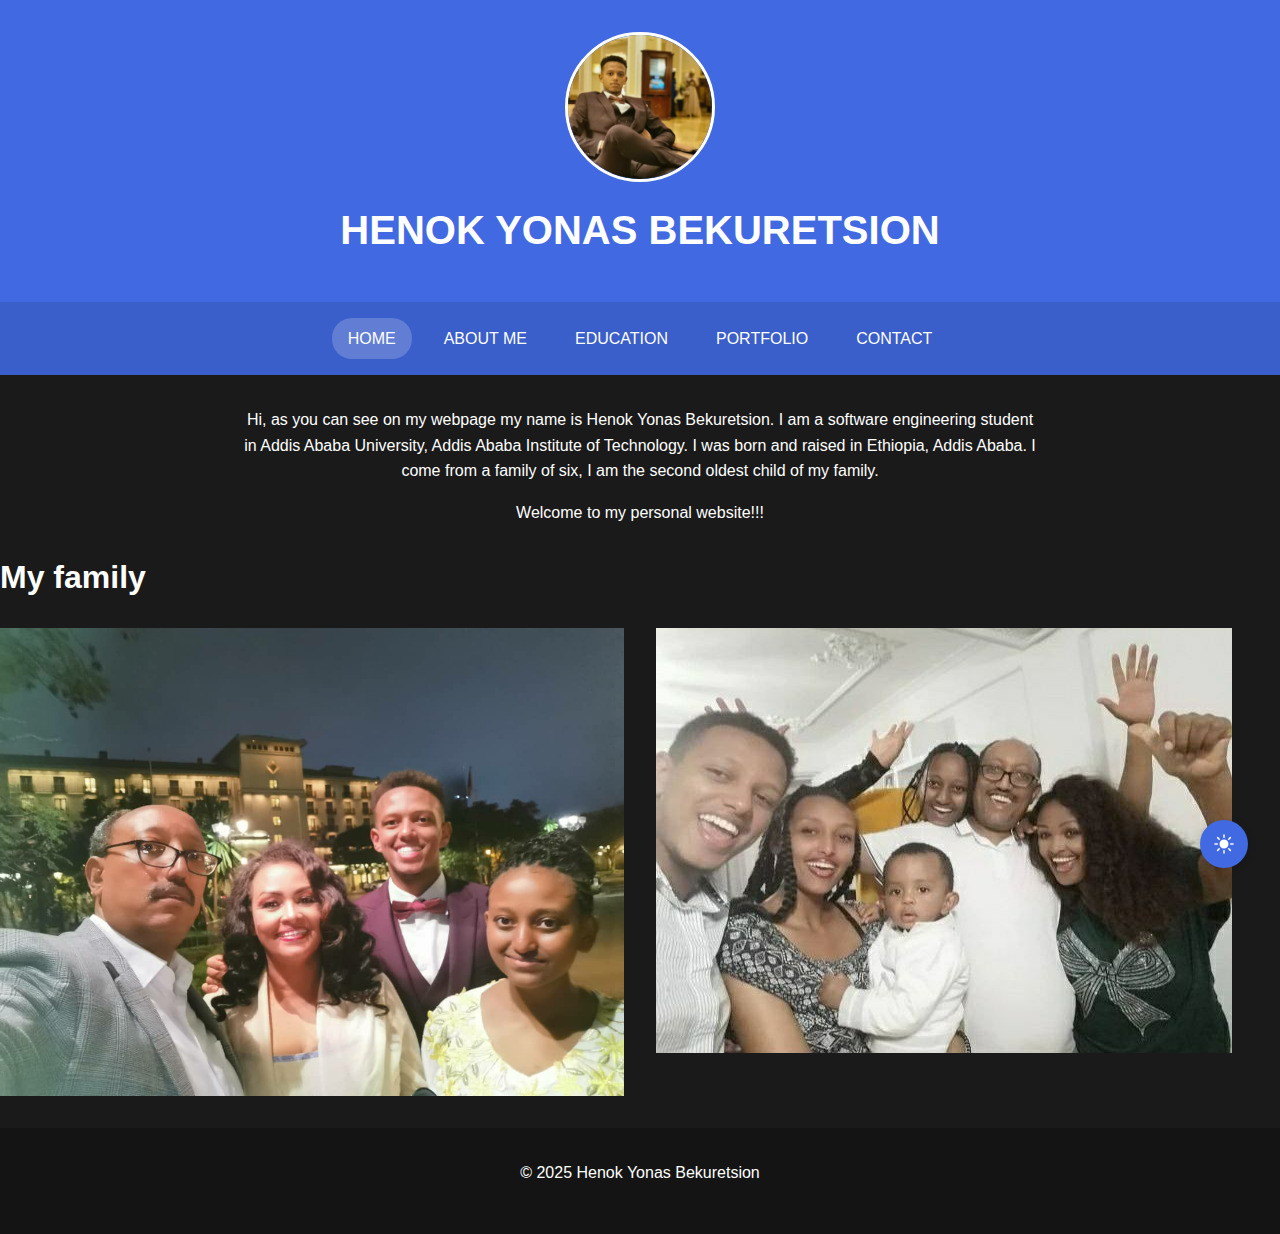
<file: index.html>
<!-- index.html -->
<!DOCTYPE html>
<html lang="en">
<head>
    <meta charset="UTF-8">
    <meta name="viewport" content="width=device-width, initial-scale=1.0">
    <meta name="description" content="Personal website of Henok Yonas Bekuretsion - Software Engineer">
    <title>Henok Yonas Bekuretsion</title>
    <link rel="stylesheet" href="styles.css">
    <script src="script.js" defer></script>
</head>
<body>
    <header>
        <div class="profile-container">
            <img src="profile.jpg" alt="Profile Photo" class="profile-image">
            <h1>HENOK YONAS BEKURETSION</h1>
        </div>
        <nav>
            <a href="index.html" class="active">HOME</a>
            <a href="about.html">ABOUT ME</a>
            <a href="education.html">EDUCATION</a>
            <a href="portfolio.html">PORTFOLIO</a>
            <a href="contact.html">CONTACT</a>
        </nav>
    </header>

    <main>
        <section class="intro">
            <p>    Hi, as you can see on my webpage my name is Henok Yonas Bekuretsion.
                 I am a software engineering student in Addis Ababa University, Addis Ababa Institute of Technology.
                  I was born and raised in Ethiopia, Addis Ababa. I come from a family of six,
                   I am the second oldest child of my family.</p>
   
                <p>Welcome to my personal website!!! </p>
        </section>

        <section class="family">
            <h2>My family</h2>
            <div class="family-photos">
                <img src="family1.jpg" alt="Family Photo 1" loading="lazy">
                <img src="family2.jpg" alt="Family Photo 2" loading="lazy">
            </div>
        </section>
    </main>

    <footer>
        <p>&copy; 2025 Henok Yonas Bekuretsion</p>
    </footer>

    <button class="theme-toggle" aria-label="Toggle theme">
        <svg class="sun-icon" viewBox="0 0 24 24" style="display: none;">
            <path d="M12 2.25a.75.75 0 01.75.75v2.25a.75.75 0 01-1.5 0V3a.75.75 0 01.75-.75zM7.5 12a4.5 4.5 0 119 0 4.5 4.5 0 01-9 0zM18.894 6.166a.75.75 0 00-1.06-1.06l-1.591 1.59a.75.75 0 101.06 1.061l1.591-1.59zM21.75 12a.75.75 0 01-.75.75h-2.25a.75.75 0 010-1.5H21a.75.75 0 01.75.75zM17.834 18.894a.75.75 0 001.06-1.06l-1.59-1.591a.75.75 0 10-1.061 1.06l1.59 1.591zM12 18a.75.75 0 01.75.75V21a.75.75 0 01-1.5 0v-2.25A.75.75 0 0112 18zM7.758 17.303a.75.75 0 00-1.061-1.06l-1.591 1.59a.75.75 0 001.06 1.061l1.591-1.59zM6 12a.75.75 0 01-.75.75H3a.75.75 0 010-1.5h2.25A.75.75 0 016 12zM6.697 7.757a.75.75 0 001.06-1.06l-1.59-1.591a.75.75 0 00-1.061 1.06l1.59 1.591z" />
        </svg>
        <svg class="moon-icon" viewBox="0 0 24 24">
            <path d="M21.752 15.002A9.718 9.718 0 0118 15.75c-5.385 0-9.75-4.365-9.75-9.75 0-1.33.266-2.597.748-3.752A9.753 9.753 0 003 11.25C3 16.635 7.365 21 12.75 21a9.753 9.753 0 009.002-5.998z" />
        </svg>
    </button>
</body>
</html>
</file>
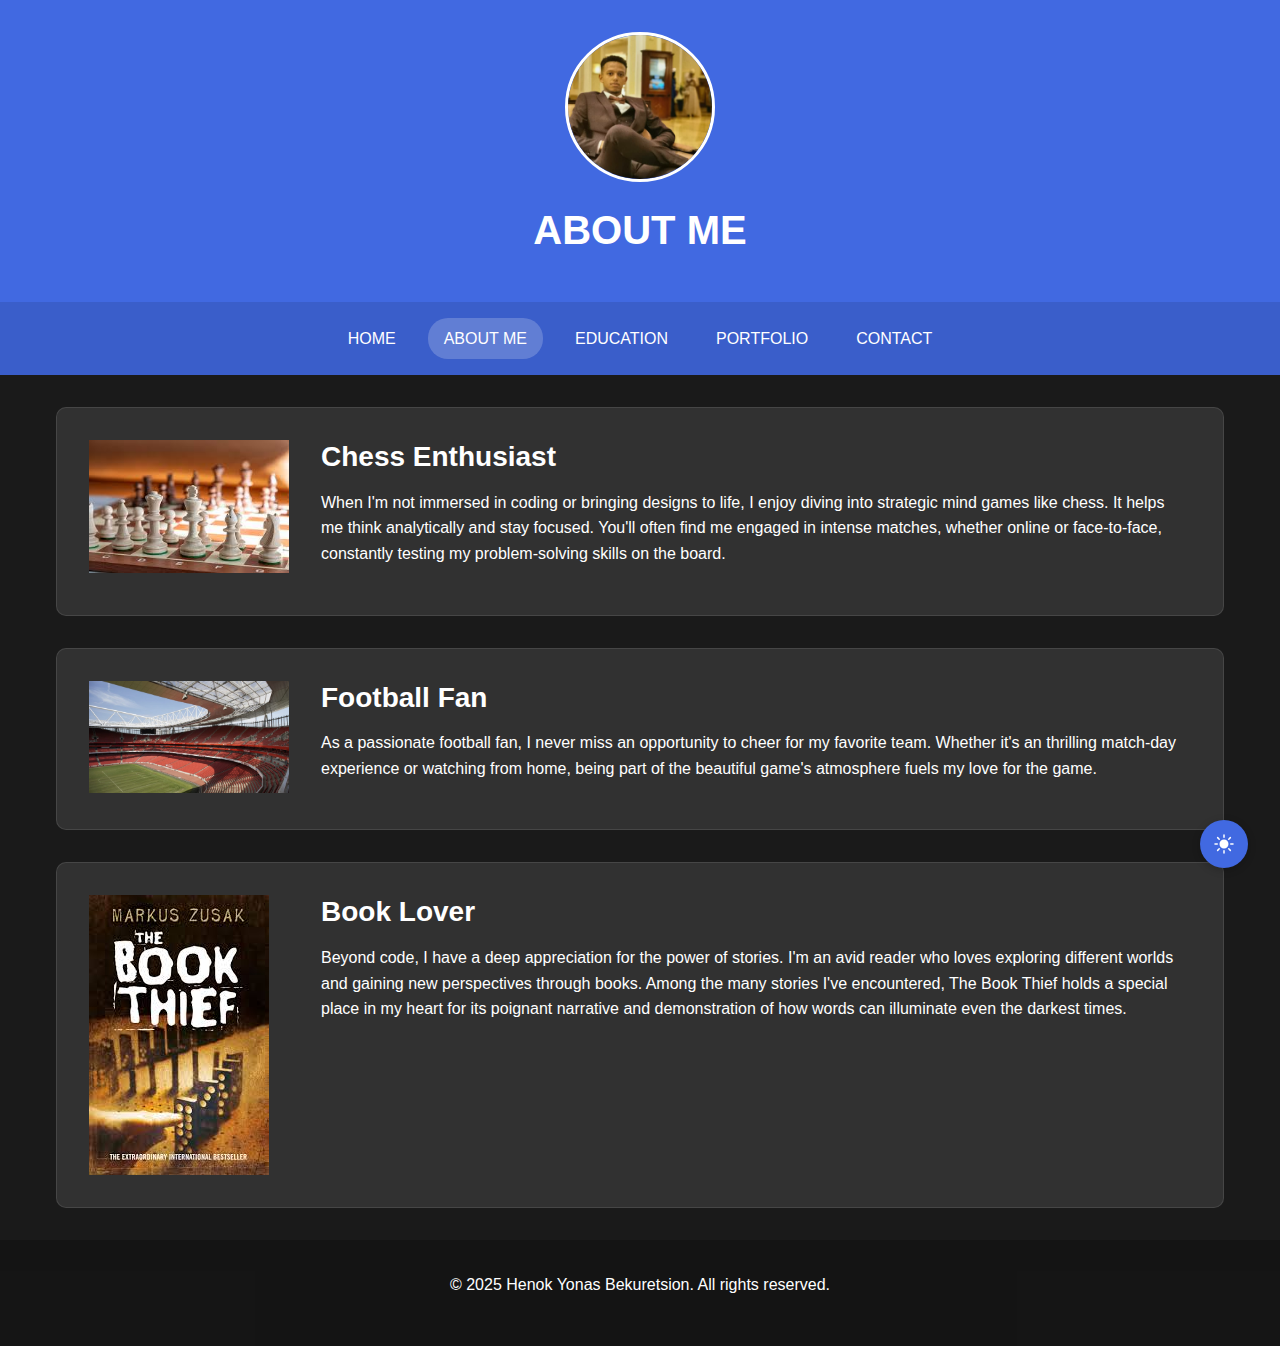
<file: about.html>
<!DOCTYPE html>
<html lang="en">
<head>
    <meta charset="UTF-8">
    <meta name="viewport" content="width=device-width, initial-scale=1.0">
    <title>About Me - Henok Yonas</title>
    <link rel="stylesheet" href="styles.css">
    <script src="script.js" defer></script>
</head>
<body>
    <header>
        <div class="profile-container">
            <img src="profile.jpg" alt="Profile Photo" class="profile-image">
            <h1>ABOUT ME</h1>
        </div>
        <nav>
            <a href="index.html">HOME</a>
            <a href="about.html" class="active">ABOUT ME</a>
            <a href="education.html">EDUCATION</a>
            <a href="portfolio.html">PORTFOLIO</a>
            <a href="contact.html">CONTACT</a>
        </nav>
    </header>

    <main>
        <div class="container">
            <div class="hobby-grid">
                <div class="hobby-card fade-in">
                    <img src="chess.jpg" alt="Chess Board" class="hobby-image">
                    <div class="hobby-content">
                        <h3>Chess Enthusiast</h3>
                        <p>When I'm not immersed in coding or bringing designs to life, I enjoy diving into strategic mind games like chess. It helps me think analytically and stay focused. You'll often find me engaged in intense matches, whether online or face-to-face, constantly testing my problem-solving skills on the board.</p>
                    </div>
                </div>

                <div class="hobby-card slide-up">
                    <img src="football field.jpg" alt="Football Stadium" class="hobby-image">
                    <div class="hobby-content">
                        <h3>Football Fan</h3>
                        <p>As a passionate football fan, I never miss an opportunity to cheer for my favorite team. Whether it's an thrilling match-day experience or watching from home, being part of the beautiful game's atmosphere fuels my love for the game.</p>
                    </div>
                </div>

                <div class="hobby-card fade-in">
                    <img src="thebookthief.jpg" alt="Books" class="hobby-image">
                    <div class="hobby-content">
                        <h3>Book Lover</h3>
                        <p>Beyond code, I have a deep appreciation for the power of stories. I'm an avid reader who loves exploring different worlds and gaining new perspectives through books. Among the many stories I've encountered, The Book Thief holds a special place in my heart for its poignant narrative and demonstration of how words can illuminate even the darkest times.</p>
                    </div>
                </div>
            </div>
        </div>
    </main>

    <footer>
        <p>&copy; 2025 Henok Yonas Bekuretsion. All rights reserved.</p>
    </footer>

    <button class="theme-toggle" aria-label="Toggle theme">
        <svg class="sun-icon" viewBox="0 0 24 24" style="display: none;">
            <path d="M12 2.25a.75.75 0 01.75.75v2.25a.75.75 0 01-1.5 0V3a.75.75 0 01.75-.75zM7.5 12a4.5 4.5 0 119 0 4.5 4.5 0 01-9 0zM18.894 6.166a.75.75 0 00-1.06-1.06l-1.591 1.59a.75.75 0 101.06 1.061l1.591-1.59zM21.75 12a.75.75 0 01-.75.75h-2.25a.75.75 0 010-1.5H21a.75.75 0 01.75.75zM17.834 18.894a.75.75 0 001.06-1.06l-1.59-1.591a.75.75 0 10-1.061 1.06l1.59 1.591zM12 18a.75.75 0 01.75.75V21a.75.75 0 01-1.5 0v-2.25A.75.75 0 0112 18zM7.758 17.303a.75.75 0 00-1.061-1.06l-1.591 1.59a.75.75 0 001.06 1.061l1.591-1.59zM6 12a.75.75 0 01-.75.75H3a.75.75 0 010-1.5h2.25A.75.75 0 016 12zM6.697 7.757a.75.75 0 001.06-1.06l-1.59-1.591a.75.75 0 00-1.061 1.06l1.59 1.591z" />
        </svg>
        <svg class="moon-icon" viewBox="0 0 24 24">
            <path d="M21.752 15.002A9.718 9.718 0 0118 15.75c-5.385 0-9.75-4.365-9.75-9.75 0-1.33.266-2.597.748-3.752A9.753 9.753 0 003 11.25C3 16.635 7.365 21 12.75 21a9.753 9.753 0 009.002-5.998z" />
        </svg>
    </button>
</body>
</html>
</file>
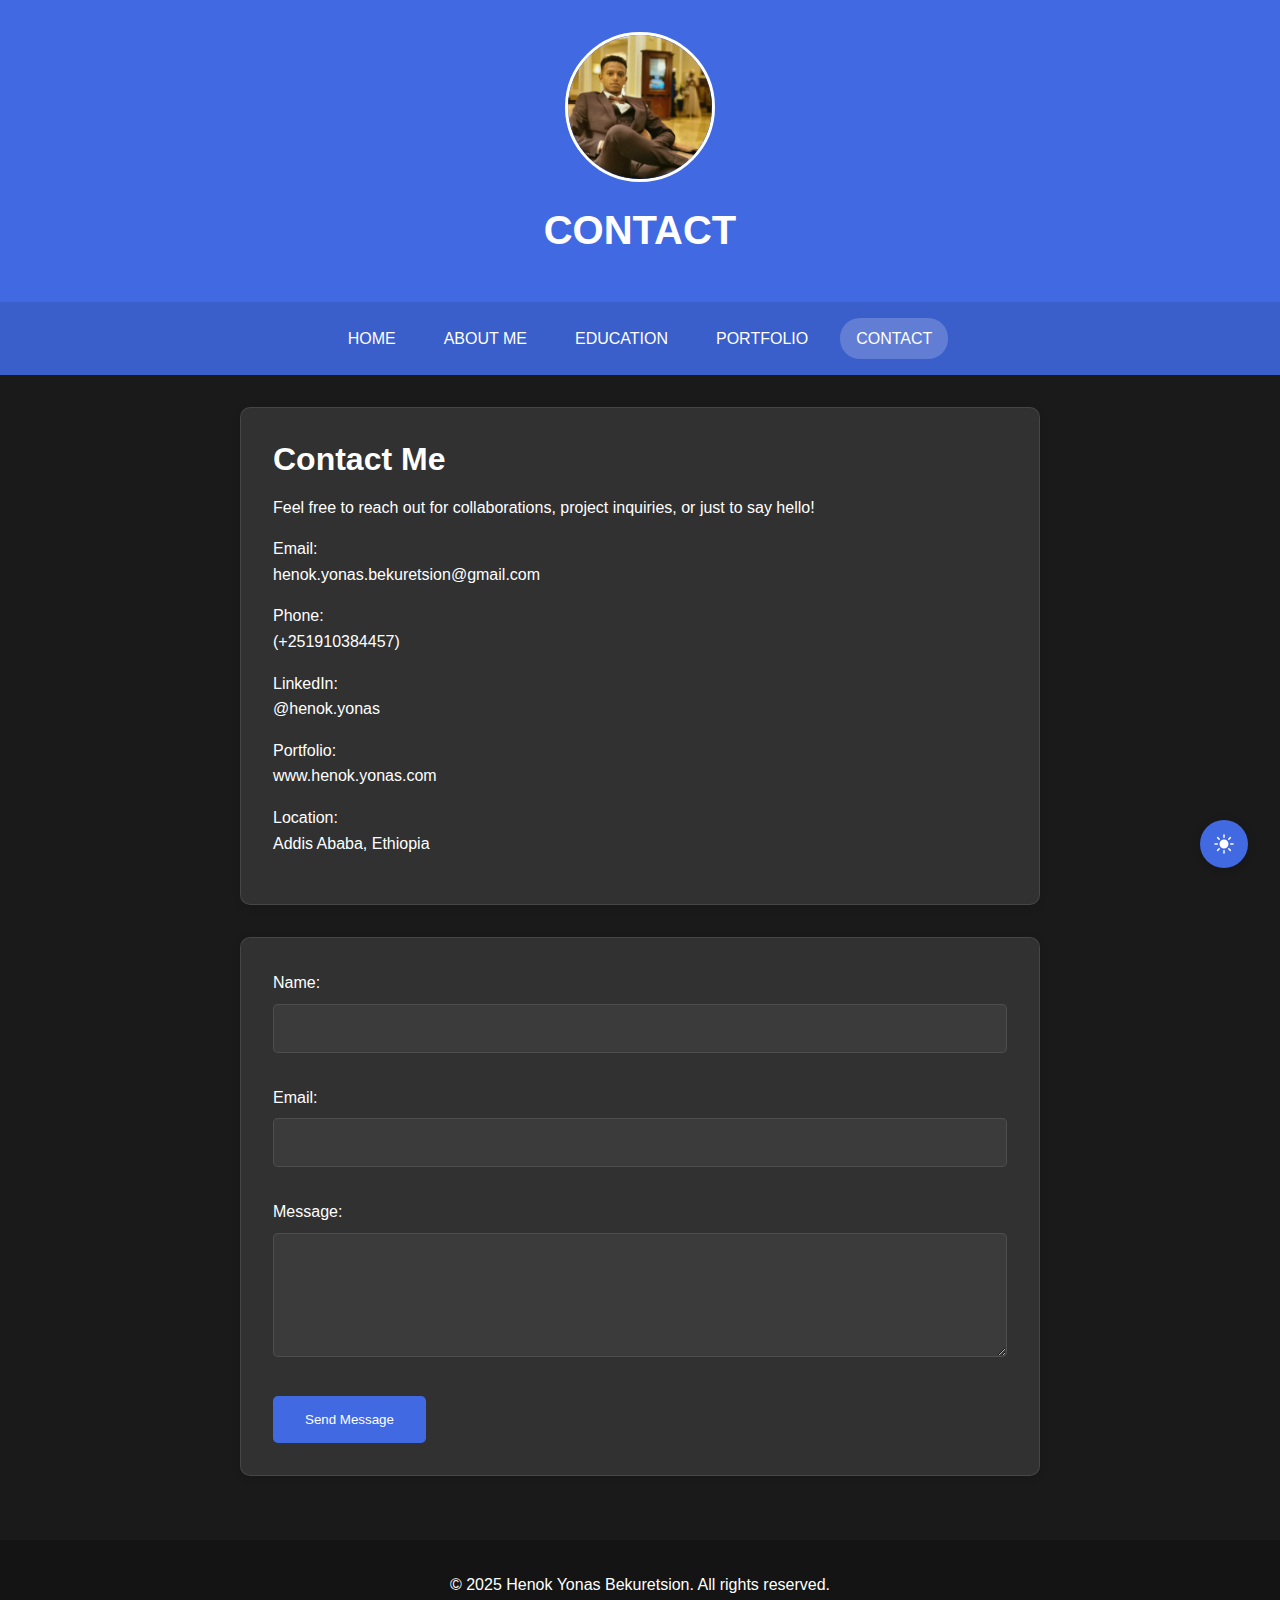
<file: contact.html>
<!DOCTYPE html>
<html lang="en">
<head>
    <meta charset="UTF-8">
    <meta name="viewport" content="width=device-width, initial-scale=1.0">
    <title>Contact - Henok Yonas</title>
    <link rel="stylesheet" href="styles.css">
    <script src="script.js" defer></script>
</head>
<body>
    <header>
        <div class="profile-container">
            <img src="profile.jpg" alt="Profile Photo" class="profile-image">
            <h1>CONTACT</h1>
        </div>
        <nav>
            <a href="index.html">HOME</a>
            <a href="about.html">ABOUT ME</a>
            <a href="education.html">EDUCATION</a>
            <a href="portfolio.html">PORTFOLIO</a>
            <a href="contact.html" class="active">CONTACT</a>
        </nav>
    </header>

    <main>
        <div class="container">
            <div class="contact-content">
                <div class="contact-info fade-in">
                    <h2>Contact Me</h2>
                    <p>Feel free to reach out for collaborations, project inquiries, or just to say hello!</p>
                    <p>Email:<br>
                    henok.yonas.bekuretsion@gmail.com</p>
                    <p>Phone:<br>
                    (+251910384457)</p>
                    <p>LinkedIn:<br>
                    @henok.yonas</p>
                    <p>Portfolio:<br>
                    www.henok.yonas.com</p>
                    <p>Location:<br>
                    Addis Ababa, Ethiopia</p>
                </div>

                <div class="contact-form slide-up">
                    <form id="contactForm">
                        <div class="form-group">
                            <label for="name">Name:</label>
                            <input type="text" id="name" name="name" required>
                        </div>
                        <div class="form-group">
                            <label for="email">Email:</label>
                            <input type="email" id="email" name="email" required>
                        </div>
                        <div class="form-group">
                            <label for="message">Message:</label>
                            <textarea id="message" name="message" rows="6" required></textarea>
                        </div>
                        <button type="submit">Send Message</button>
                    </form>
                </div>
            </div>
        </div>
    </main>

    <footer>
        <p>&copy; 2025 Henok Yonas Bekuretsion. All rights reserved.</p>
    </footer>
    
    <button class="theme-toggle" aria-label="Toggle theme">
        <svg class="sun-icon" viewBox="0 0 24 24" style="display: none;">
            <path d="M12 2.25a.75.75 0 01.75.75v2.25a.75.75 0 01-1.5 0V3a.75.75 0 01.75-.75zM7.5 12a4.5 4.5 0 119 0 4.5 4.5 0 01-9 0zM18.894 6.166a.75.75 0 00-1.06-1.06l-1.591 1.59a.75.75 0 101.06 1.061l1.591-1.59zM21.75 12a.75.75 0 01-.75.75h-2.25a.75.75 0 010-1.5H21a.75.75 0 01.75.75zM17.834 18.894a.75.75 0 001.06-1.06l-1.59-1.591a.75.75 0 10-1.061 1.06l1.59 1.591zM12 18a.75.75 0 01.75.75V21a.75.75 0 01-1.5 0v-2.25A.75.75 0 0112 18zM7.758 17.303a.75.75 0 00-1.061-1.06l-1.591 1.59a.75.75 0 001.06 1.061l1.591-1.59zM6 12a.75.75 0 01-.75.75H3a.75.75 0 010-1.5h2.25A.75.75 0 016 12zM6.697 7.757a.75.75 0 001.06-1.06l-1.59-1.591a.75.75 0 00-1.061 1.06l1.59 1.591z" />
        </svg>
        <svg class="moon-icon" viewBox="0 0 24 24">
            <path d="M21.752 15.002A9.718 9.718 0 0118 15.75c-5.385 0-9.75-4.365-9.75-9.75 0-1.33.266-2.597.748-3.752A9.753 9.753 0 003 11.25C3 16.635 7.365 21 12.75 21a9.753 9.753 0 009.002-5.998z" />
        </svg>
    </button>
</body>
</html>
</file>
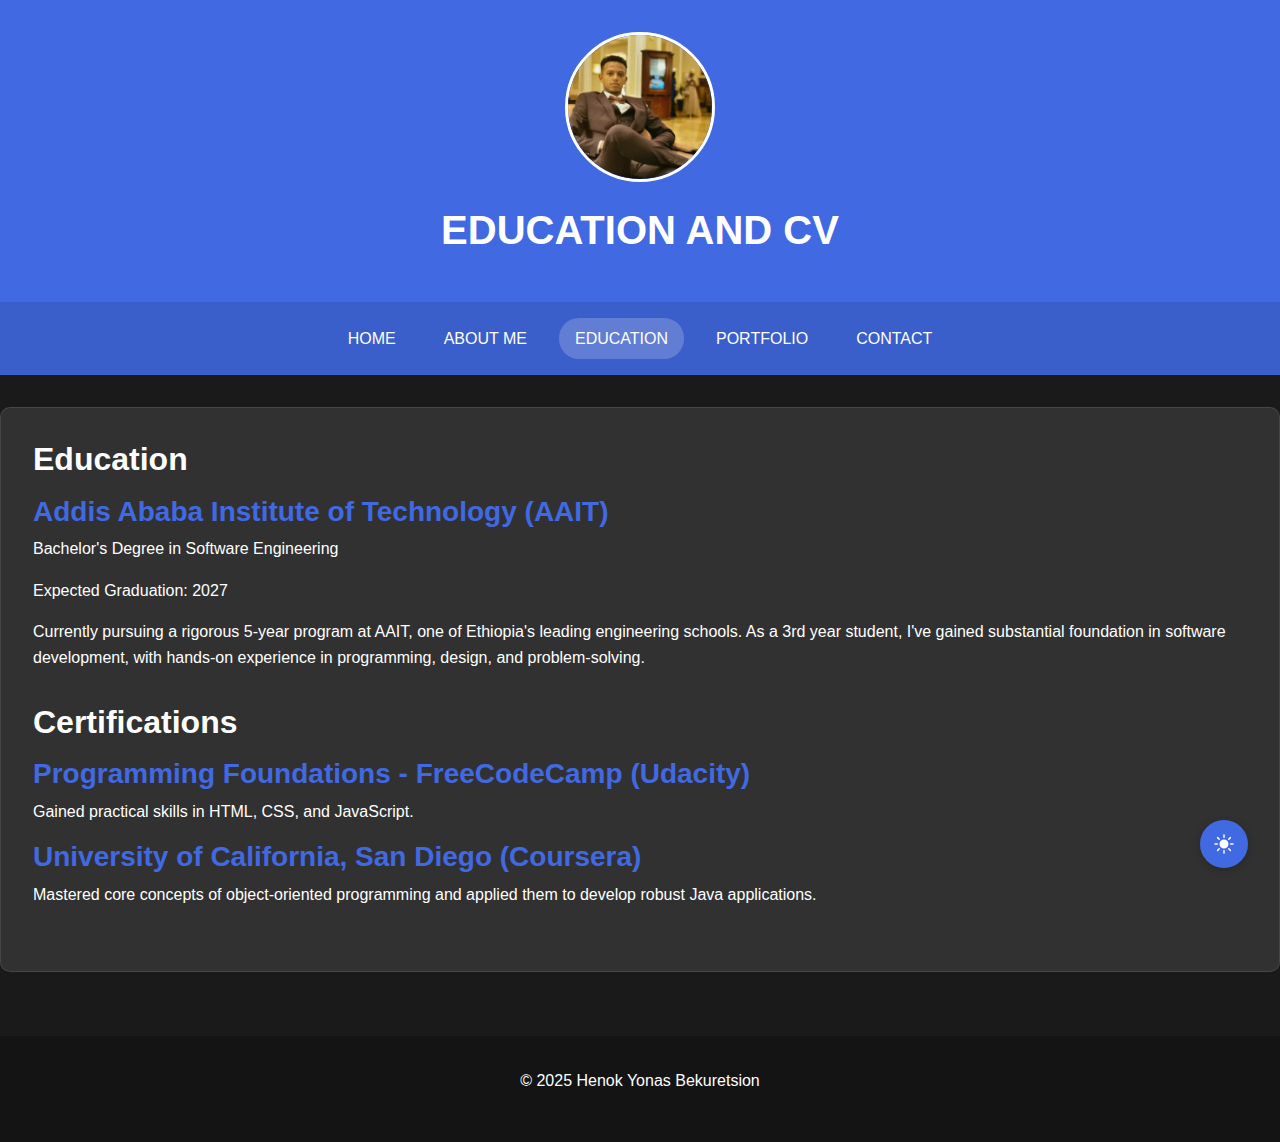
<file: education.html>
<!-- education.html -->
<!DOCTYPE html>
<html lang="en">
<head>
    <meta charset="UTF-8">
    <meta name="viewport" content="width=device-width, initial-scale=1.0">
    <meta name="description" content="Education and CV of Henok Yonas Bekuretsion">
    <title>Education - Henok Yonas Bekuretsion</title>
    <link rel="stylesheet" href="styles.css">
    <script src="script.js" defer></script>
    <style>
        /* Page-specific styles */
        .education-content {
            background-color: rgba(255, 255, 255, 0.1);
            padding: 2rem;
            border-radius: 10px;
            margin-bottom: 2rem;
        }

        .education-item {
            margin-bottom: 2rem;
        }

        .education-item h3 {
            color: var(--primary-color);
            margin-bottom: 0.5rem;
        }

        @media screen and (max-width: 767px) {
            .education-content {
                padding: 1rem;
            }
        }
    </style>
</head>
<body>
    <header>
        <div class="profile-container">
            <img src="profile.jpg" alt="Profile Photo" class="profile-image">
            <h1>EDUCATION AND CV</h1>
        </div>
        <nav>
            <a href="index.html">HOME</a>
            <a href="about.html" >ABOUT ME</a>
            <a href="education.html"class="active">EDUCATION</a>
            <a href="portfolio.html">PORTFOLIO</a>
            <a href="contact.html">CONTACT</a>
        </nav>
    </header>

    <main>
        <div class="education-content">
            <section class="education-item">
                <h2>Education</h2>
                <h3>Addis Ababa Institute of Technology (AAIT)</h3>
                <p>Bachelor's Degree in Software Engineering</p>
                <p>Expected Graduation: 2027</p>
                <p>Currently pursuing a rigorous 5-year program at AAIT, one of Ethiopia's leading engineering schools. As a 3rd year student, I've gained substantial foundation in software development, with hands-on experience in programming, design, and problem-solving.</p>
            </section>

            <section class="education-item">
                <h2>Certifications</h2>
                <div class="certification">
                    <h3>Programming Foundations - FreeCodeCamp (Udacity)</h3>
                    <p>Gained practical skills in HTML, CSS, and JavaScript.</p>
                </div>
                <div class="certification">
                    <h3>University of California, San Diego (Coursera)</h3>
                    <p>Mastered core concepts of object-oriented programming and applied them to develop robust Java applications.</p>
                </div>
            </section>
        </div>
    </main>

    <footer>
        <p>&copy; 2025 Henok Yonas Bekuretsion</p>
    </footer>

    <button class="theme-toggle" aria-label="Toggle theme">
        <svg class="sun-icon" viewBox="0 0 24 24" style="display: none;">
            <path d="M12 2.25a.75.75 0 01.75.75v2.25a.75.75 0 01-1.5 0V3a.75.75 0 01.75-.75zM7.5 12a4.5 4.5 0 119 0 4.5 4.5 0 01-9 0zM18.894 6.166a.75.75 0 00-1.06-1.06l-1.591 1.59a.75.75 0 101.06 1.061l1.591-1.59zM21.75 12a.75.75 0 01-.75.75h-2.25a.75.75 0 010-1.5H21a.75.75 0 01.75.75zM17.834 18.894a.75.75 0 001.06-1.06l-1.59-1.591a.75.75 0 10-1.061 1.06l1.59 1.591zM12 18a.75.75 0 01.75.75V21a.75.75 0 01-1.5 0v-2.25A.75.75 0 0112 18zM7.758 17.303a.75.75 0 00-1.061-1.06l-1.591 1.59a.75.75 0 001.06 1.061l1.591-1.59zM6 12a.75.75 0 01-.75.75H3a.75.75 0 010-1.5h2.25A.75.75 0 016 12zM6.697 7.757a.75.75 0 001.06-1.06l-1.59-1.591a.75.75 0 00-1.061 1.06l1.59 1.591z" />
        </svg>
        <svg class="moon-icon" viewBox="0 0 24 24">
            <path d="M21.752 15.002A9.718 9.718 0 0118 15.75c-5.385 0-9.75-4.365-9.75-9.75 0-1.33.266-2.597.748-3.752A9.753 9.753 0 003 11.25C3 16.635 7.365 21 12.75 21a9.753 9.753 0 009.002-5.998z" />
        </svg>
    </button>
</body>
</html>
</file>
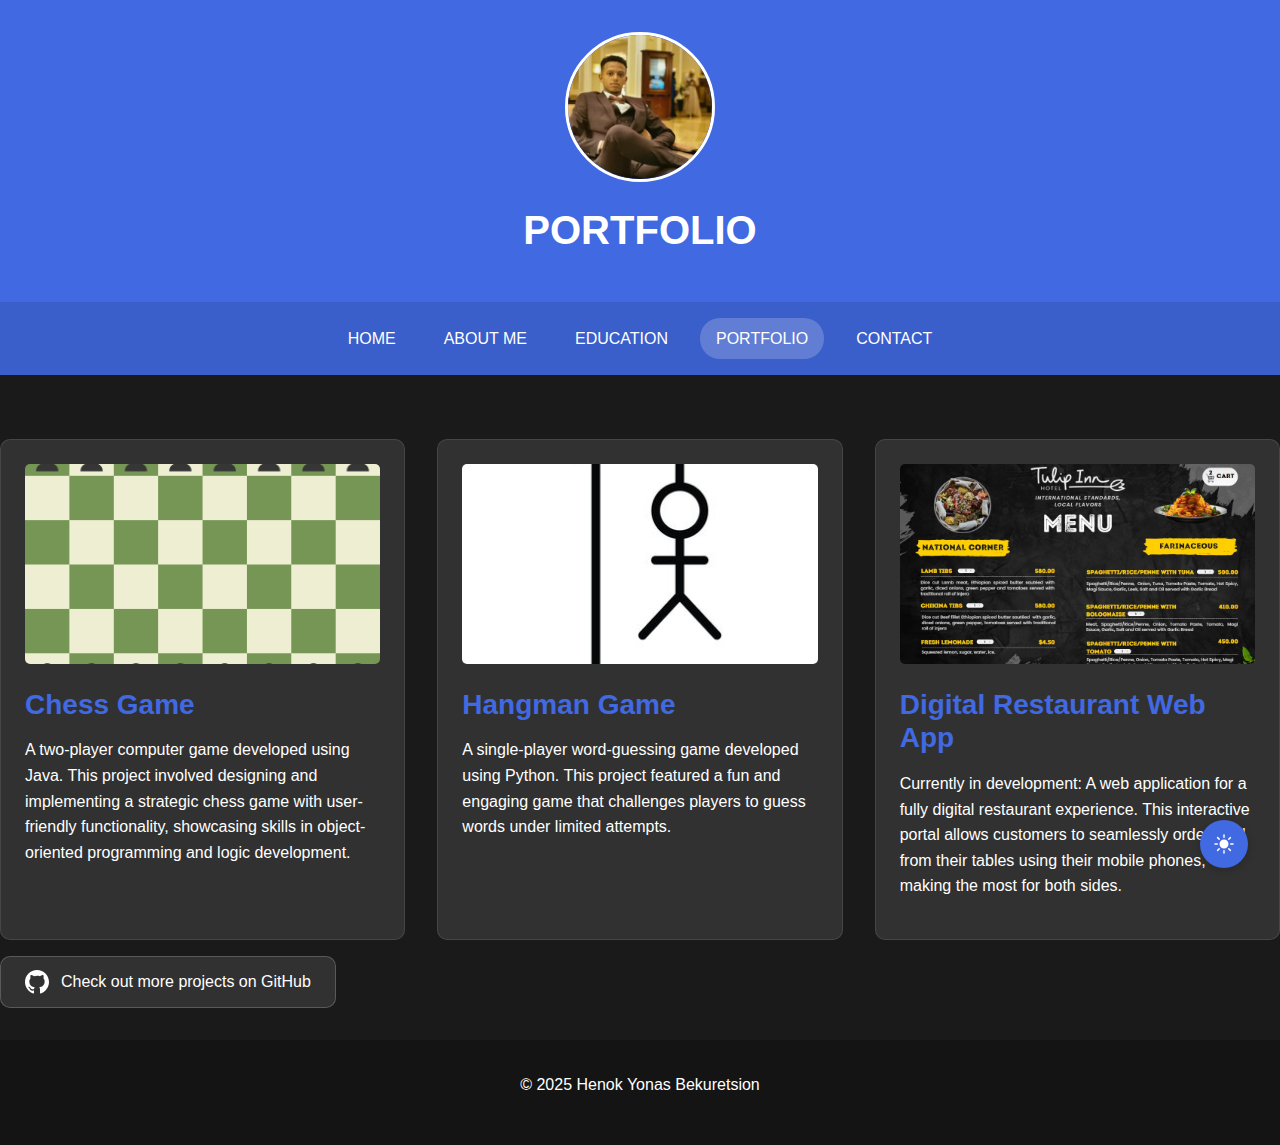
<file: portfolio.html>
<!-- portfolio.html -->
<!DOCTYPE html>
<html lang="en">
<head>
    <meta charset="UTF-8">
    <meta name="viewport" content="width=device-width, initial-scale=1.0">
    <meta name="description" content="Portfolio of Henok Yonas Bekuretsion - Software Projects">
    <title>Portfolio - Henok Yonas Bekuretsion</title>
    <link rel="stylesheet" href="styles.css">
    <script src="script.js" defer></script>
    <style>
        /* Page-specific styles */
        .portfolio-grid {
            display: grid;
            gap: 2rem;
            margin-top: 2rem;
        }

        .project-card {
            background-color: rgba(255, 255, 255, 0.1);
            padding: 1.5rem;
            border-radius: 10px;
            transition: transform 0.3s ease;
        }

        .project-card:hover {
            transform: translateY(-5px);
        }

        .project-card h3 {
            color: var(--primary-color);
            margin-bottom: 1rem;
        }

        .project-image {
            width: 100%;
            height: 200px;
            object-fit: cover;
            border-radius: 5px;
            margin-bottom: 1rem;
        }

        @media screen and (max-width: 767px) {
            .project-card {
                padding: 1rem;
            }
        }
    </style>
</head>
<body>
    <header>
        <div class="profile-container">
            <img src="profile.jpg" alt="Profile Photo" class="profile-image">
            <h1>PORTFOLIO</h1>
        </div>
        <nav>
            <a href="index.html">HOME</a>
            <a href="about.html">ABOUT ME</a>
            <a href="education.html">EDUCATION</a>
            <a href="portfolio.html" class="active">PORTFOLIO</a>
            <a href="contact.html">CONTACT</a>
        </nav>
    </header>

    <main>
        <div class="portfolio-grid">
            <article class="project-card">
                <img src="chessgame.png" alt="Chess Game" class="project-image" loading="lazy">
                <h3>Chess Game</h3>
                <p>A two-player computer game developed using Java. This project involved designing and implementing a strategic chess game with user-friendly functionality, showcasing skills in object-oriented programming and logic development.</p>
            </article>

            <article class="project-card">
                <img src="hangman.jpg" alt="Hangman Game" class="project-image" loading="lazy">
                <h3>Hangman Game</h3>
                <p>A single-player word-guessing game developed using Python. This project featured a fun and engaging game that challenges players to guess words under limited attempts.</p>
            </article>

            <article class="project-card">
                <img src="foodordering.jpg" alt="Digital Restaurant Web App" class="project-image" loading="lazy">
                <h3>Digital Restaurant Web App</h3>
                <p>Currently in development: A web application for a fully digital restaurant experience. This interactive portal allows customers to seamlessly order food from their tables using their mobile phones, making the most for both sides.</p>
            </article>
        </div>

        <div><p> </p>
        </div>

       <div class="github-section">
    <a href="https://github.com/henokyonas" class="github-link">
        <svg viewBox="0 0 24 24" xmlns="http://www.w3.org/2000/svg">
            <path d="M12 0C5.374 0 0 5.373 0 12c0 5.302 3.438 9.8 8.207 11.387.599.111.793-.261.793-.577v-2.234c-3.338.726-4.033-1.416-4.033-1.416-.546-1.387-1.333-1.756-1.333-1.756-1.089-.745.083-.729.083-.729 1.205.084 1.839 1.237 1.839 1.237 1.07 1.834 2.807 1.304 3.492.997.107-.775.418-1.305.762-1.604-2.665-.305-5.467-1.334-5.467-5.931 0-1.311.469-2.381 1.236-3.221-.124-.303-.535-1.524.117-3.176 0 0 1.008-.322 3.301 1.23A11.509 11.509 0 0112 5.803c1.02.005 2.047.138 3.006.404 2.291-1.552 3.297-1.23 3.297-1.23.653 1.653.242 2.874.118 3.176.77.84 1.235 1.911 1.235 3.221 0 4.609-2.807 5.624-5.479 5.921.43.372.823 1.102.823 2.222v3.293c0 .319.192.694.801.576C20.566 21.797 24 17.3 24 12c0-6.627-5.373-12-12-12z"/>
        </svg>
        Check out more projects on GitHub
    </a>
</div>
    </main>

    <footer>
        <p>&copy; 2025 Henok Yonas Bekuretsion</p>
    </footer>

    <button class="theme-toggle" aria-label="Toggle theme">
        <svg class="sun-icon" viewBox="0 0 24 24" style="display: none;">
            <path d="M12 2.25a.75.75 0 01.75.75v2.25a.75.75 0 01-1.5 0V3a.75.75 0 01.75-.75zM7.5 12a4.5 4.5 0 119 0 4.5 4.5 0 01-9 0zM18.894 6.166a.75.75 0 00-1.06-1.06l-1.591 1.59a.75.75 0 101.06 1.061l1.591-1.59zM21.75 12a.75.75 0 01-.75.75h-2.25a.75.75 0 010-1.5H21a.75.75 0 01.75.75zM17.834 18.894a.75.75 0 001.06-1.06l-1.59-1.591a.75.75 0 10-1.061 1.06l1.59 1.591zM12 18a.75.75 0 01.75.75V21a.75.75 0 01-1.5 0v-2.25A.75.75 0 0112 18zM7.758 17.303a.75.75 0 00-1.061-1.06l-1.591 1.59a.75.75 0 001.06 1.061l1.591-1.59zM6 12a.75.75 0 01-.75.75H3a.75.75 0 010-1.5h2.25A.75.75 0 016 12zM6.697 7.757a.75.75 0 001.06-1.06l-1.59-1.591a.75.75 0 00-1.061 1.06l1.59 1.591z" />
        </svg>
        <svg class="moon-icon" viewBox="0 0 24 24">
            <path d="M21.752 15.002A9.718 9.718 0 0118 15.75c-5.385 0-9.75-4.365-9.75-9.75 0-1.33.266-2.597.748-3.752A9.753 9.753 0 003 11.25C3 16.635 7.365 21 12.75 21a9.753 9.753 0 009.002-5.998z" />
        </svg>
    </button>
</body>
</html>
</file>
<file: styles.css>
/* ========== CSS Variables & Root Styles ========== */
:root {
    --primary-color: #4169e1;
    --secondary-color: #1a1a1a;
    --text-color: #ffffff;
    --accent-color: rgba(255, 255, 255, 0.1);
    --transition-speed: 0.3s;
    --border-radius: 10px;
    --container-width: 1200px;
    --header-height: 200px;
    --spacing-sm: 0.5rem;
    --spacing-md: 1rem;
    --spacing-lg: 2rem;
}

/* ========== Reset & Base Styles ========== */
* {
    margin: 0;
    padding: 0;
    box-sizing: border-box;
}

html {
    scroll-behavior: smooth;
}

body {
    font-family: Arial, sans-serif;
    background-color: var(--secondary-color);
    color: var(--text-color);
    line-height: 1.6;
    min-height: 100vh;
    display: flex;
    flex-direction: column;
}

img {
    max-width: 100%;
    height: auto;
}

/* ========== Typography ========== */
h1, h2, h3, h4, h5, h6 {
    margin-bottom: var(--spacing-md);
    line-height: 1.2;
}

h1 {
    font-size: 2.5rem;
}

h2 {
    font-size: 2rem;
}

h3 {
    font-size: 1.75rem;
}

p {
    margin-bottom: var(--spacing-md);
}

/* ========== Layout & Container ========== */
.container {
    width: 100%;
    max-width: var(--container-width);
    margin: 0 auto;
    padding: 0 var(--spacing-md);
}

main {
    flex: 1;
    padding: var(--spacing-lg) 0;
}

/* ========== Header Styles ========== */
header {
    background-color: var(--primary-color);
    width: 100%;
}

.profile-container {
    text-align: center;
    padding: var(--spacing-lg);
}

.profile-image {
    width: 150px;
    height: 150px;
    border-radius: 50%;
    object-fit: cover;
    margin-bottom: var(--spacing-md);
    border: 3px solid var(--text-color);
}

/* ========== Navigation ========== */
nav {
    display: flex;
    justify-content: center;
    gap: var(--spacing-md);
    padding: var(--spacing-md);
    background-color: rgba(0, 0, 0, 0.1);
}

nav a {
    color: var(--text-color);
    text-decoration: none;
    padding: var(--spacing-sm) var(--spacing-md);
    border-radius: 20px;
    transition: background-color var(--transition-speed);
}

nav a:hover, nav a.active {
    background-color: rgba(255, 255, 255, 0.2);
}

body {
    background-color: var(--background-color);
    color: var(--text-color);
}

/* ========== Home Page Styles ========== */
.intro {
    text-align: center;
    max-width: 800px;
    margin: 0 auto var(--spacing-lg);
}

.family-photos {
    display: grid;
    gap: var(--spacing-lg);
    margin-top: var(--spacing-lg);
}

/* ========== About Page Styles ========== */
.hobby-grid {
    display: grid;
    gap: var(--spacing-lg);
}

.hobby-card {
    background-color: var(--accent-color);
    padding: var(--spacing-lg);
    border-radius: var(--border-radius);
    transition: transform var(--transition-speed);
}

.hobby-card:hover {
    transform: translateY(-5px);
}

/* ========== Education Page Styles ========== */
.education-content {
    background-color: var(--accent-color);
    padding: var(--spacing-lg);
    border-radius: var(--border-radius);
    margin-bottom: var(--spacing-lg);
}

.education-item {
    margin-bottom: var(--spacing-lg);
}

/* ========== Portfolio Page Styles ========== */
.portfolio-grid {
    display: grid;
    gap: var(--spacing-lg);
}

.project-card {
    background-color: var(--accent-color);
    padding: var(--spacing-lg);
    border-radius: var(--border-radius);
    transition: transform var(--transition-speed);
}

.project-card:hover {
    transform: translateY(-5px);
}

.project-image {
    width: 100%;
    height: 200px;
    object-fit: cover;
    border-radius: var(--border-radius);
    margin-bottom: var(--spacing-md);
}

/* ========== Contact Page Styles ========== */
.contact-content {
    max-width: 800px;
    margin: 0 auto;
}

.contact-info {
    background-color: var(--accent-color);
    padding: var(--spacing-lg);
    border-radius: var(--border-radius);
    margin-bottom: var(--spacing-lg);
}

.contact-form {
    background-color: var(--accent-color);
    padding: var(--spacing-lg);
    border-radius: var(--border-radius);
}

.form-group {
    margin-bottom: var(--spacing-lg);
}

.form-group label {
    display: block;
    margin-bottom: var(--spacing-sm);
}

.form-group input,
.form-group textarea {
    width: 100%;
    padding: var(--spacing-md);
    background-color: rgba(255, 255, 255, 0.05);
    border: 1px solid rgba(255, 255, 255, 0.1);
    border-radius: 5px;
    color: var(--text-color);
}

button {
    background-color: var(--primary-color);
    color: var(--text-color);
    padding: var(--spacing-md) var(--spacing-lg);
    border: none;
    border-radius: 5px;
    cursor: pointer;
    transition: background-color var(--transition-speed);
}

button:hover {
    background-color: #3557b7;
}

/* ========== Footer Styles ========== */
footer {
    text-align: center;
    padding: var(--spacing-lg);
    background-color: rgba(0, 0, 0, 0.2);
}

/* ========== Utility Classes ========== */
.text-center {
    text-align: center;
}

.mb-1 { margin-bottom: var(--spacing-sm); }
.mb-2 { margin-bottom: var(--spacing-md); }
.mb-3 { margin-bottom: var(--spacing-lg); }

/* ========== Responsive Design ========== */
/* Desktop (default) */
@media screen and (min-width: 1024px) {
    .family-photos {
        grid-template-columns: repeat(2, 1fr);
    }
    
    .portfolio-grid {
        grid-template-columns: repeat(3, 1fr);
    }
    
    .hobby-card {
        display: grid;
        grid-template-columns: 200px 1fr;
        gap: var(--spacing-lg);
    }
}

/* Tablet */
@media screen and (min-width: 768px) and (max-width: 1023px) {
    h1 { font-size: 2rem; }
    
    .family-photos,
    .portfolio-grid {
        grid-template-columns: repeat(2, 1fr);
    }
    
    .hobby-card {
        grid-template-columns: 1fr;
    }
}

/* Mobile */
@media screen and (max-width: 767px) {
    h1 { font-size: 1.5rem; }
    h2 { font-size: 1.25rem; }
    h3 { font-size: 1.1rem; }
    
    nav {
        flex-direction: column;
        align-items: center;
    }
    
    .profile-container {
        padding: var(--spacing-md);
    }
    
    .profile-image {
        width: 100px;
        height: 100px;
    }
    
    .family-photos,
    .portfolio-grid {
        grid-template-columns: 1fr;
    }
    
    .hobby-card {
        grid-template-columns: 1fr;
    }
}

/* Landscape Mode */
@media screen and (orientation: landscape) and (max-height: 500px) {
    .profile-container {
        display: flex;
        align-items: center;
        padding: var(--spacing-md);
    }
    
    .profile-image {
        width: 80px;
        height: 80px;
        margin: 0 var(--spacing-md) 0 0;
    }
    
    nav {
        flex-direction: row;
        flex-wrap: wrap;
    }
}

/* ========== Accessibility & Print ========== */
@media (prefers-reduced-motion: reduce) {
    * {
        animation: none !important;
        transition: none !important;
    }
}

@media (prefers-color-scheme: dark) {
    :root {
        --primary-color: #4169e1;
        --secondary-color: #1a1a1a;
        --text-color: #ffffff;
    }
}

@media print {
    body {
        background: white;
        color: black;
    }
    
    nav,
    button,
    .hobby-card:hover {
        display: none;
    }
    
    * {
        print-color-adjust: exact;
    }
}

/* ========== Animations ========== */
.fade-in {
    animation: fadeIn 0.5s ease-in;
}

@keyframes fadeIn {
    from { opacity: 0; }
    to { opacity: 1; }
}

.slide-up {
    animation: slideUp 0.5s ease-out;
}

@keyframes slideUp {
    from {
        transform: translateY(20px);
        opacity: 0;
    }
    to {
        transform: translateY(0);
        opacity: 1;
    }
}

github-section {
    text-align: center;
    margin: 3rem 0;
}

.github-link {
    display: inline-flex;
    align-items: center;
    gap: 0.75rem;
    padding: 0.75rem 1.5rem;
    background-color: var(--accent-color);
    color: var(--text-color);
    text-decoration: none;
    border-radius: var(--border-radius);
    border: 1px solid rgba(255, 255, 255, 0.2);
    transition: all var(--transition-speed);
}

.github-link:hover {
    background-color: var(--primary-color);
    transform: translateY(-2px);
    box-shadow: 0 4px 12px rgba(0, 0, 0, 0.2);
}

.github-link svg {
    width: 24px;
    height: 24px;
    fill: currentColor;
}

:root {
    /* Common variables */
    --transition-speed: 0.3s;
    --border-radius: 10px;
    --container-width: 1200px;
    --header-height: 200px;
    --spacing-sm: 0.5rem;
    --spacing-md: 1rem;
    --spacing-lg: 2rem;
    
    /* Light theme defaults */
    --primary-color: #4169e1;
    --secondary-color: #ffffff;
    --text-color: #333333;
    --accent-color: rgba(0, 0, 0, 0.1);
    --background-color: #f5f5f5;
    --card-background: #ffffff;
    --card-border: 1px solid rgba(0, 0, 0, 0.1);
    --form-background: #ffffff;
    --header-text: #ffffff;
}

[data-theme="dark"] {
    --primary-color: #4169e1;
    --secondary-color: #1a1a1a;
    --text-color: #ffffff;
    --accent-color: rgba(255, 255, 255, 0.1);
    --background-color: #1a1a1a;
    --card-background: rgba(255, 255, 255, 0.1);
    --card-border: 1px solid rgba(255, 255, 255, 0.1);
    --form-background: rgba(255, 255, 255, 0.05);
}


.theme-toggle {
    position: fixed;
    bottom: 2rem;
    right: 2rem;
    background: var(--primary-color);
    color: var(--text-color);
    border: none;
    border-radius: 50%;
    width: 3rem;
    height: 3rem;
    cursor: pointer;
    display: flex;
    align-items: center;
    justify-content: center;
    box-shadow: 0 2px 8px rgba(0, 0, 0, 0.2);
    z-index: 1000;
    transition: transform 0.3s ease;
    padding: 0.5rem;
}

.theme-toggle:hover {
    transform: scale(1.1);
}

.theme-toggle svg {
    width: 1.5rem;
    height: 1.5rem;
    fill: #ffffff; 
}


.hobby-card,
.project-card,
.education-content,
.contact-info,
.contact-form {
    background-color: var(--card-background);
    border: var(--card-border);
    color: var(--text-color);
}

.form-group input,
.form-group textarea {
    background-color: var(--form-background);
    color: var(--text-color);
    border: 1px solid var(--accent-color);
}


header {
    background-color: var(--primary-color);
}

header h1,
nav a {
    color: var(--header-text);
}


.contact-info,
.contact-form {
    margin-bottom: 2rem;
    padding: 2rem;
    border-radius: var(--border-radius);
    box-shadow: 0 2px 8px rgba(0, 0, 0, 0.1);
}

.contact-info {
    background-color: var(--card-background);
}

.contact-form {
    background-color: var(--card-background);
}
</file>
